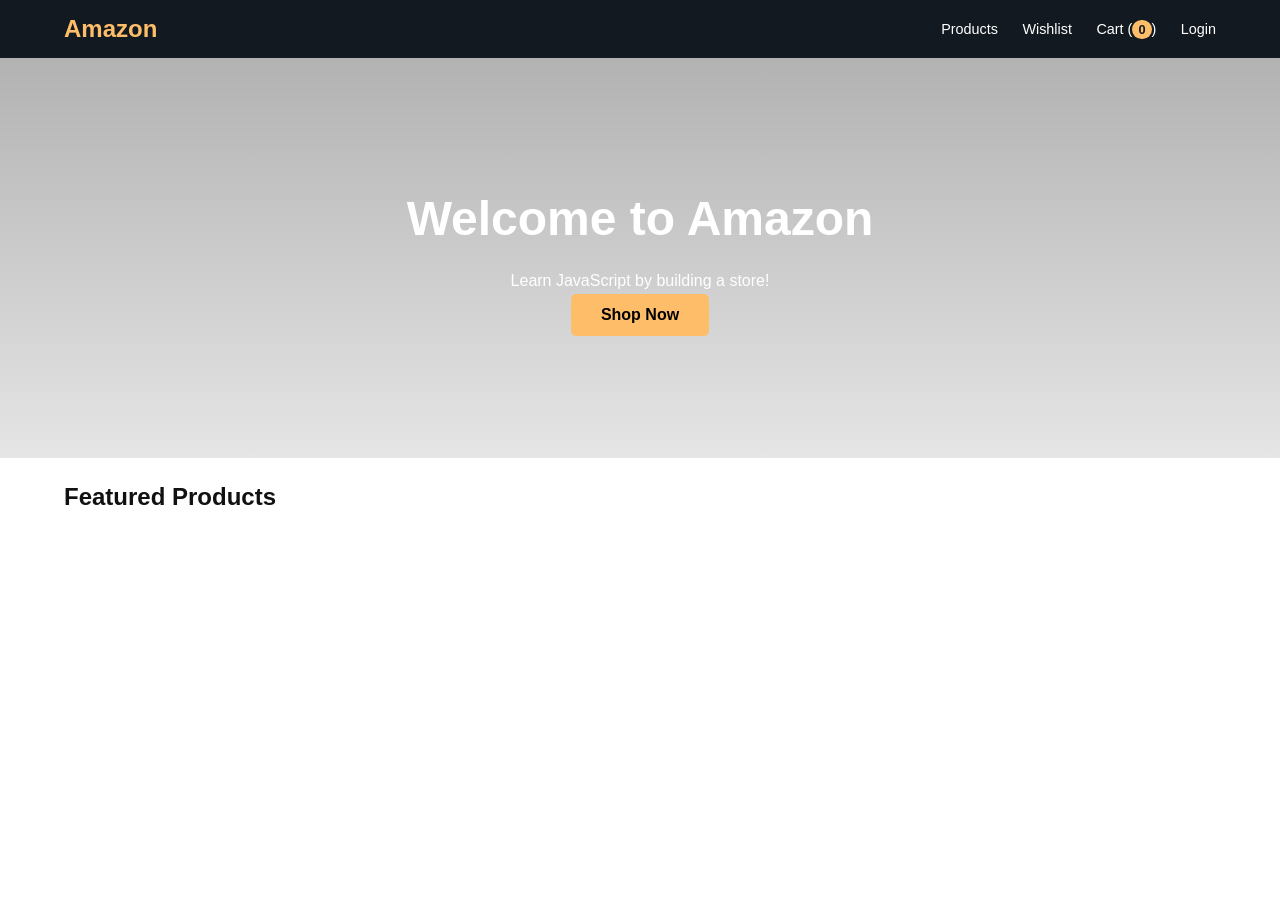
<file: index.html>
<!DOCTYPE html>
<html lang="en">
<head>
    <meta charset="UTF-8">
    <meta name="viewport" content="width=device-width, initial-scale=1.0">
    <title>Amazon | Home</title>
    <link rel="stylesheet" href="css/style.css">
    <link rel="stylesheet" href="css/products.css">
</head>
<body>
    <nav>
        <div class="logo"><a href="index.html">Amazon</a></div>
        <div class="menu">
            <a href="products.html">Products</a>
            <a href="wishlist.html">Wishlist</a>
            <a href="cart.html">Cart (<span id="cart-count">0</span>)</a>
            <a href="login.html" id="auth-link">Login</a>
        </div>
    </nav>

    <header class="hero">
        <h1>Welcome to Amazon</h1>
        <p>Learn JavaScript by building a store!</p>
        <button onclick="location.href='products.html'">Shop Now</button>
    </header>

    <section class="container">
        <h2>Featured Products</h2>
        <div id="featured-products" class="product-grid">
            <!-- JS will inject featured products here -->
        </div>
    </section>

</body>
</html>
</file>
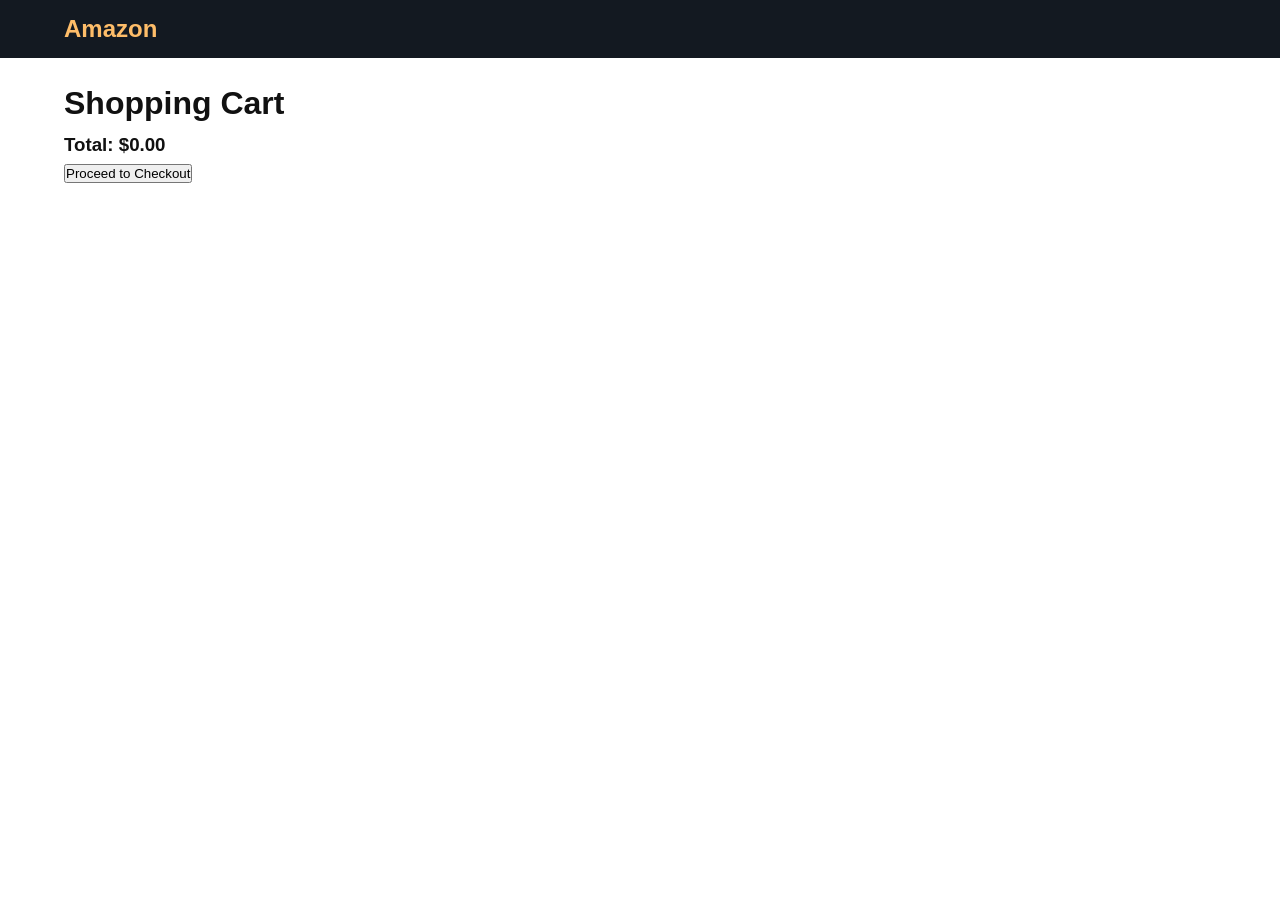
<file: cart.html>
<!DOCTYPE html>
<html lang="en">
<head>
    <meta charset="UTF-8">
    <title>Your Cart</title>
    <link rel="stylesheet" href="css/style.css">
</head>
<body>
    <nav>
        <div class="logo"><a href="index.html">Amazon</a></div>
    </nav>

    <div class="container">
        <h1>Shopping Cart</h1>
        <div id="cart-items-list">
            <!-- JS will render items from LocalStorage here -->
        </div>
        <div class="cart-summary">
            <h3>Total: $<span id="cart-total-amount">0</span></h3>
            <button id="checkout-btn" onclick="location.href='checkout.html'">Proceed to Checkout</button>
        </div>
    </div>

    <script type="module" src="js/cart.js"></script>
</body>
</html>
</file>
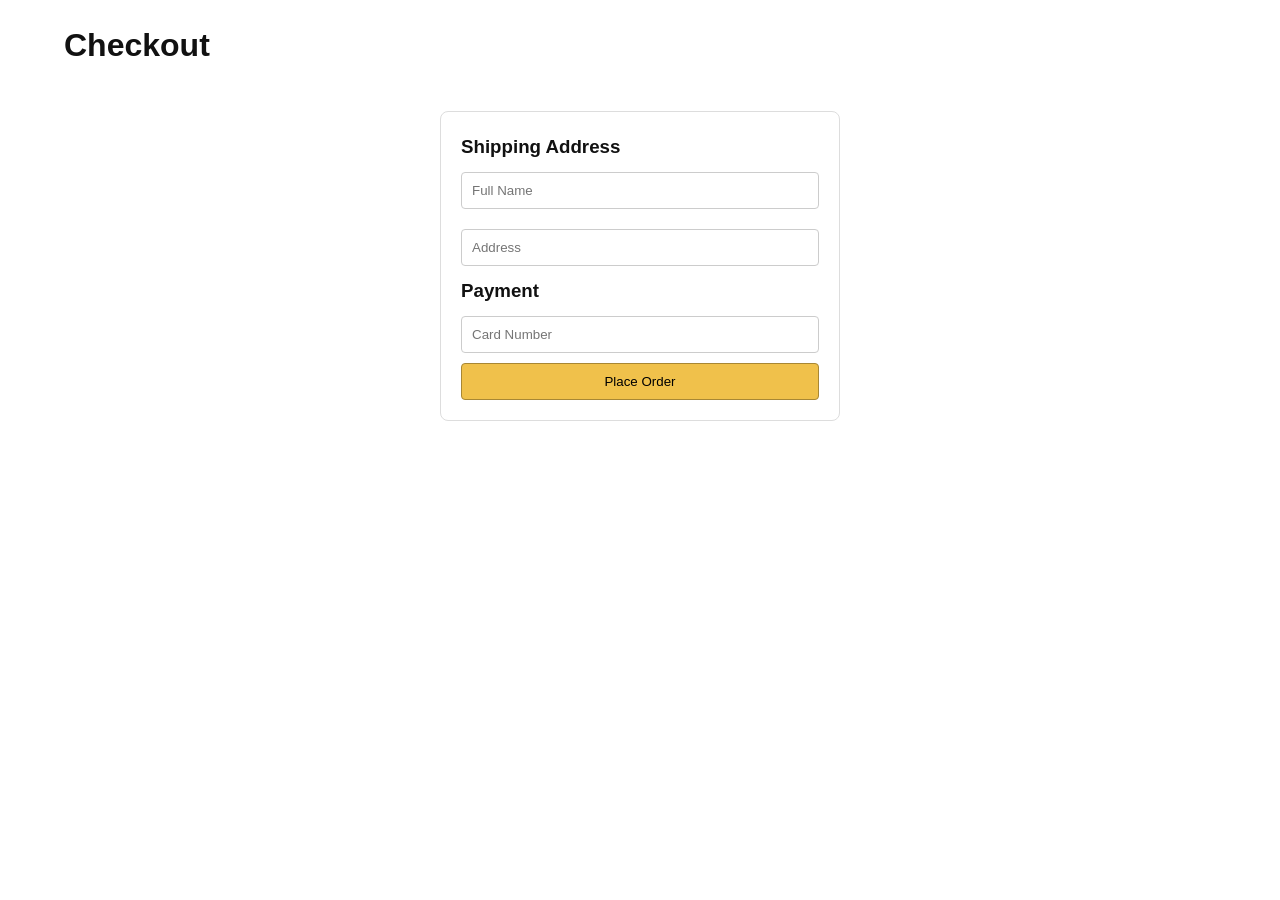
<file: checkout.html>
<!DOCTYPE html>
<html lang="en">
<head>
    <meta charset="UTF-8">
    <title>Checkout</title>
    <link rel="stylesheet" href="css/style.css">
</head>
<body>
    <div class="container">
        <h1>Checkout</h1>
        <form id="checkout-form">
            <h3>Shipping Address</h3>
            <input type="text" placeholder="Full Name" required>
            <input type="text" placeholder="Address" required>
            
            <h3>Payment</h3>
            <input type="text" placeholder="Card Number" required>
            
            <button type="submit">Place Order</button>
        </form>
    </div>

    <script type="module" src="js/checkout.js"></script>
</body>
</html>
</file>
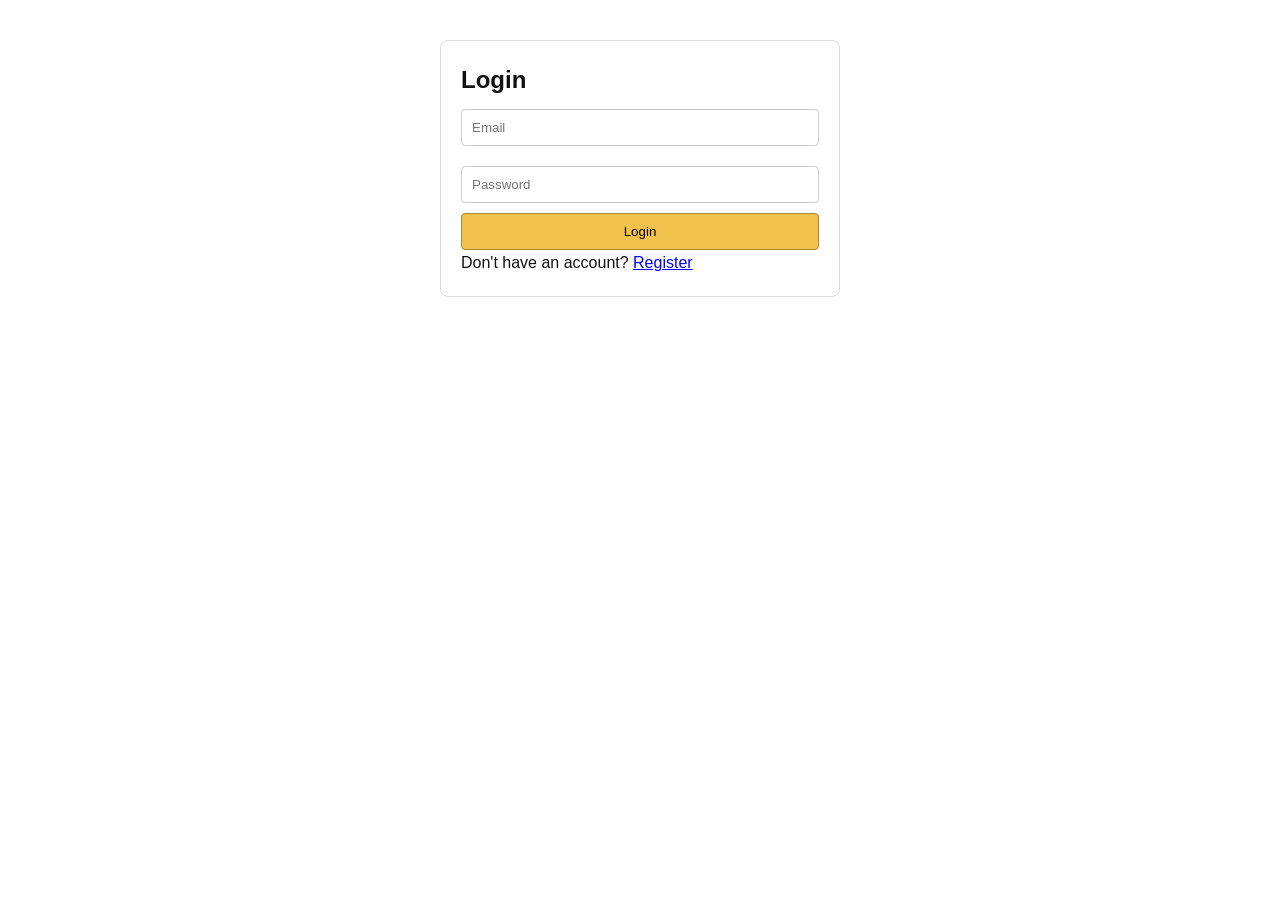
<file: login.html>
<!DOCTYPE html>
<html lang="en">
<head>
    <meta charset="UTF-8">
    <title>Login | Amazon</title>
    <link rel="stylesheet" href="css/style.css">
</head>
<body>
    <div class="login-container">
        <form id="login-form">
            <h2>Login</h2>
            <input type="email" id="email" placeholder="Email" required>
            <input type="password" id="password" placeholder="Password" required>
            <button type="submit">Login</button>
            <p>Don't have an account? <a href="#">Register</a></p>
        </form>
    </div>

    <script type="module" src="js/auth.js"></script>
</body>
</html>
</file>
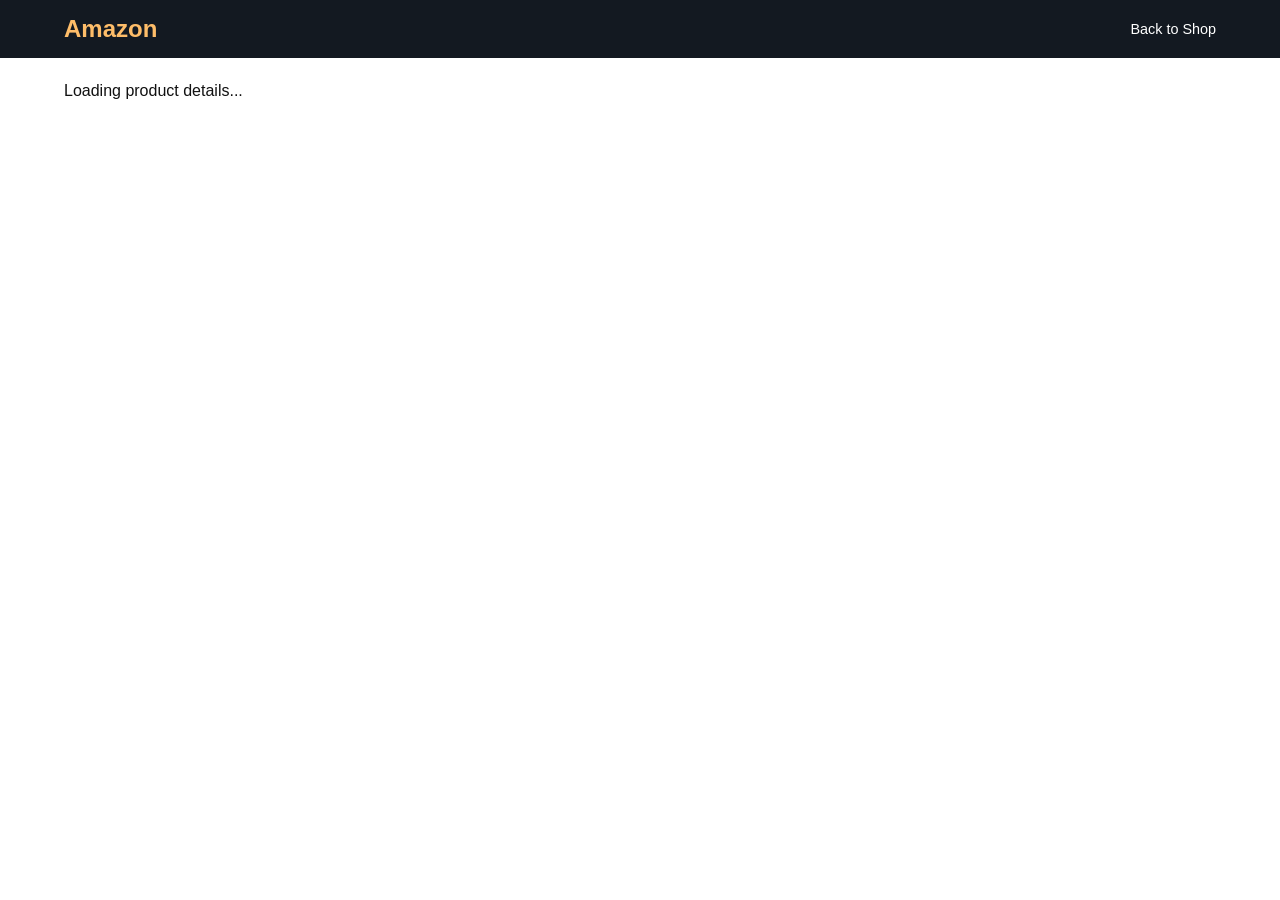
<file: product.html>
<!DOCTYPE html>
<html lang="en">
<head>
    <meta charset="UTF-8">
    <title>Product Details</title>
    <link rel="stylesheet" href="css/style.css">
</head>
<body>
    <nav>
        <div class="logo"><a href="index.html">Amazon</a></div>
        <div class="menu"><a href="products.html">Back to Shop</a></div>
    </nav>

    <div class="container" id="product-detail-container">
        <!-- JS will get ID from URL and inject details here -->
        <div id="product-display">
            <p>Loading product details...</p>
        </div>
    </div>

    <script type="module" src="js/products.js"></script>
</body>
</html>
</file>
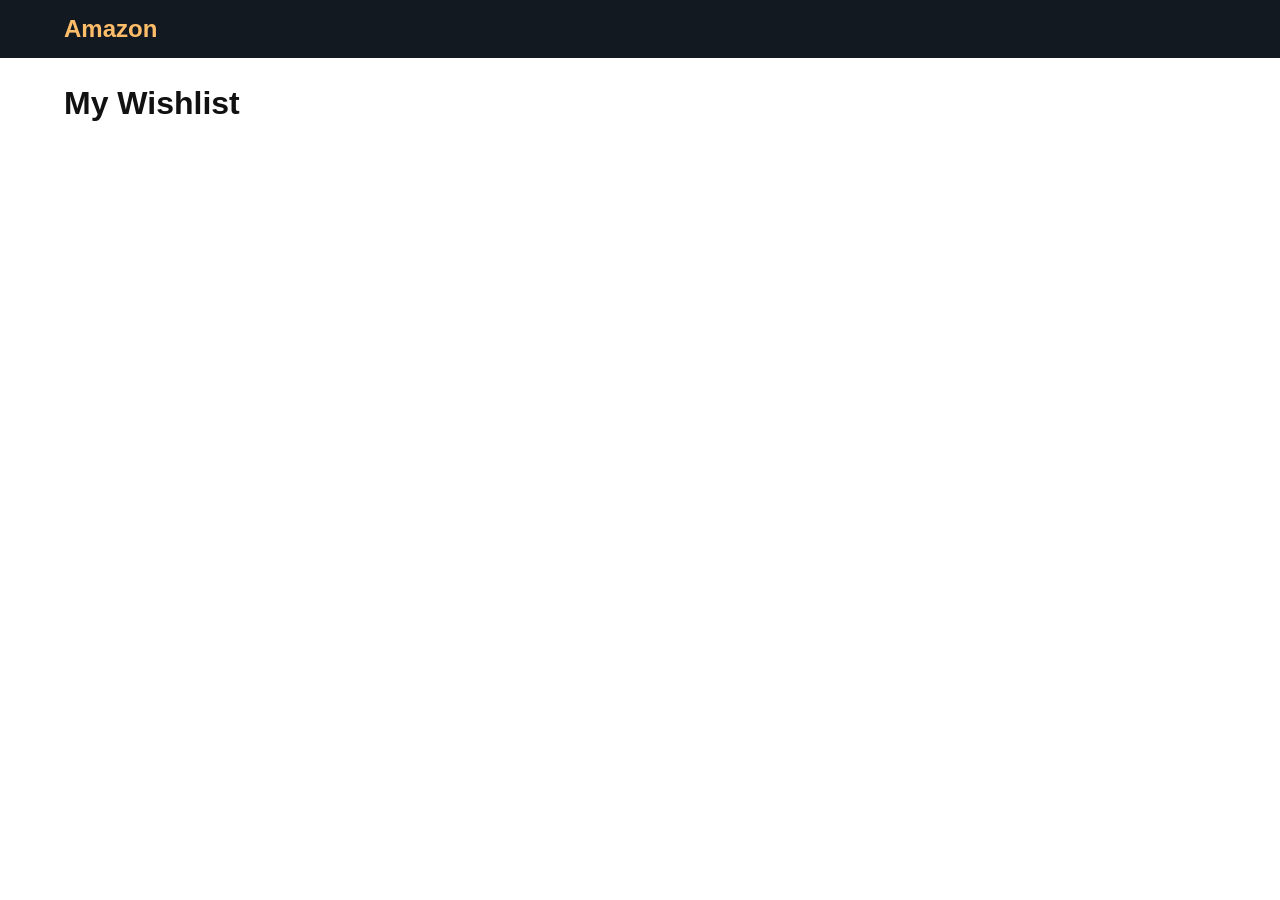
<file: wishlist.html>
<!DOCTYPE html>
<html lang="en">
<head>
    <meta charset="UTF-8">
    <title>My Wishlist</title>
    <link rel="stylesheet" href="css/style.css">
</head>
<body>
    <nav>
        <div class="logo"><a href="index.html">Amazon</a></div>
    </nav>

    <div class="container">
        <h1>My Wishlist</h1>
        <div id="wishlist-grid" class="product-grid">
            <!-- JS will render wishlist items here -->
        </div>
    </div>

    <script type="module" src="js/wishlist.js"></script>
</body>
</html>
</file>
<file: css/style.css>
/* General Reset */
* {
    margin: 0;
    padding: 0;
    box-sizing: border-box;
    font-family: 'Segoe UI', Tahoma, Geneva, Verdana, sans-serif;
}

:root {
    --amazon-blue: #131921;
    --amazon-light-blue: #232f3e;
    --amazon-orange: #febd69;
    --amazon-dark-orange: #f0c14b;
    --light-gray: #f3f3f3;
    --text-color: #111;
}

body {
    background-color: #fff;
    color: var(--text-color);
    line-height: 1.6;
}

/* Navigation */
nav {
    background-color: var(--amazon-blue);
    color: white;
    padding: 10px 5%;
    display: flex;
    justify-content: space-between;
    align-items: center;
    position: sticky;
    top: 0;
    z-index: 1000;
}

nav .logo a {
    font-size: 1.5rem;
    font-weight: bold;
    color: var(--amazon-orange);
    text-decoration: none;
}

nav .menu a {
    color: white;
    text-decoration: none;
    margin-left: 20px;
    font-size: 0.9rem;
}

nav .menu a:hover {
    color: var(--amazon-orange);
}

#cart-count {
    background-color: var(--amazon-orange);
    color: var(--amazon-blue);
    padding: 2px 6px;
    border-radius: 50%;
    font-weight: bold;
    font-size: 0.8rem;
}

/* Hero Section (Home Page) */
.hero {
    background: linear-gradient(to bottom, rgba(0,0,0,0.3), rgba(0,0,0,0.1)), 
                url('https://images.unsplash.com/photo-1607082348824-0a96f2a4b9da?auto=format&fit=crop&w=1350&q=80');
    background-size: cover;
    height: 400px;
    display: flex;
    flex-direction: column;
    justify-content: center;
    align-items: center;
    color: white;
    text-align: center;
}

.hero h1 { font-size: 3rem; margin-bottom: 10px; }
.hero button {
    padding: 12px 30px;
    font-size: 1rem;
    background-color: var(--amazon-orange);
    border: none;
    border-radius: 5px;
    cursor: pointer;
    font-weight: bold;
}

/* Containers */
.container {
    width: 90%;
    max-width: 1200px;
    margin: 20px auto;
}

/* Forms (Login & Checkout) */
form {
    max-width: 400px;
    margin: 40px auto;
    padding: 20px;
    border: 1px solid #ddd;
    border-radius: 8px;
}

form input {
    width: 100%;
    padding: 10px;
    margin: 10px 0;
    border: 1px solid #ccc;
    border-radius: 4px;
}

form button {
    width: 100%;
    padding: 10px;
    background-color: var(--amazon-dark-orange);
    border: 1px solid #a88734;
    cursor: pointer;
    border-radius: 4px;
}
</file>
<file: css/products.css>
/* Product Grid Layout */
.product-grid {
    display: grid;
    grid-template-columns: repeat(auto-fill, minmax(250px, 1fr));
    gap: 20px;
    margin-top: 20px;
}

/* Product Card */
.card {
    border: 1px solid #eee;
    padding: 15px;
    transition: transform 0.2s, box-shadow 0.2s;
    background: #fff;
    display: flex;
    flex-direction: column;
    justify-content: space-between;
}

.card:hover {
    transform: translateY(-5px);
    box-shadow: 0 5px 15px rgba(0,0,0,0.1);
}

.card img {
    width: 100%;
    height: 200px;
    object-fit: contain;
    margin-bottom: 10px;
}

.card h3 {
    font-size: 1.1rem;
    margin-bottom: 8px;
    color: #007185; /* Amazon Link Color */
}

.card p {
    font-size: 1.2rem;
    font-weight: bold;
    margin-bottom: 10px;
}

.card button {
    background-color: var(--amazon-orange);
    border: 1px solid #f0c14b;
    padding: 8px;
    cursor: pointer;
    border-radius: 3px;
    width: 100%;
    margin-top: 5px;
}

/* Product Detail Page Styles */
#product-display {
    display: flex;
    gap: 40px;
    margin-top: 40px;
    align-items: center;
    flex-wrap: wrap;
}

#product-display img {
    max-width: 400px;
    width: 100%;
}

.product-info h1 { margin-bottom: 10px; }
.product-info h2 { color: #B12704; margin-bottom: 20px; } /* Amazon Price Red */
</file>
